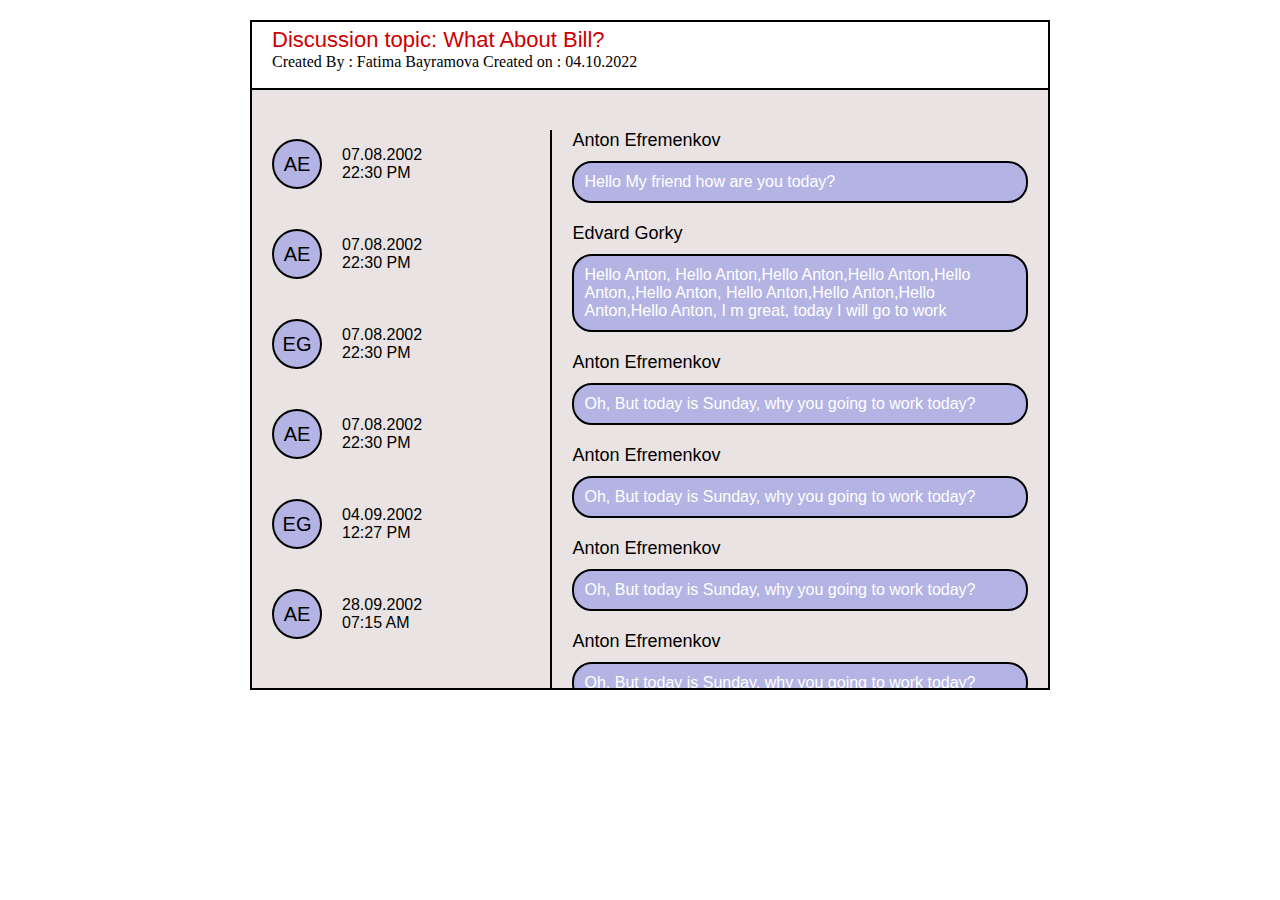
<file: Task 3/index.html>
<!DOCTYPE html>
<html lang="en">

<head>
    <meta charset="UTF-8">
    <meta http-equiv="X-UA-Compatible" content="IE=edge">
    <meta name="viewport" content="width=device-width, initial-scale=1.0">
    <link rel="stylesheet" href="https://cdnjs.cloudflare.com/ajax/libs/font-awesome/6.2.0/css/all.min.css"
        integrity="sha512-xh6O/CkQoPOWDdYTDqeRdPCVd1SpvCA9XXcUnZS2FmJNp1coAFzvtCN9BmamE+4aHK8yyUHUSCcJHgXloTyT2A=="
        crossorigin="anonymous" referrerpolicy="no-referrer" />
    <link rel="stylesheet" href="./assets/css/main.css">
    <title>Document</title>
</head>

<body>
    <div class="wrapper">
        <div class="main">
            <div class="main-inner">
                <i class="fa-sharp fa-solid fa-xmark mark"></i>
                <div class="text">
                    <h2>
                        Discussion topic: What About Bill?
                    </h2>
                    <p>Created By : Fatima Bayramova Created on : 04.10.2022</p>
                </div>

            </div>
            <div class="down-side">
                <div class="down-side-inner">
                    <div class="parent-pp">



                        <div class="profile-info">
                            <div class="profile-box">
                                <p>AE</p>
                            </div>
                            <div class="date-box">
                                <div class="inner-date-box">
                                    <p class="date">07.08.2002</p>
                                    <p class="date">22:30 PM</p>
                                </div>
                            </div>
                        </div>
                        <div class="profile-info">
                            <div class="profile-box">
                                <p>AE</p>
                            </div>
                            <div class="date-box">
                                <div class="inner-date-box">
                                    <p class="date">07.08.2002</p>
                                    <p class="date">22:30 PM</p>
                                </div>
                            </div>
                        </div>
                        <div class="profile-info">
                            <div class="profile-box">
                                <p>EG</p>
                            </div>
                            <div class="date-box">
                                <div class="inner-date-box">
                                    <p class="date">07.08.2002</p>
                                    <p class="date">22:30 PM</p>
                                </div>
                            </div>
                        </div>
                        <div class="profile-info">
                            <div class="profile-box">
                                <p>AE</p>
                            </div>
                            <div class="date-box">
                                <div class="inner-date-box">
                                    <p class="date">07.08.2002</p>
                                    <p class="date">22:30 PM</p>
                                </div>
                            </div>
                        </div>
                        <div class="profile-info">
                            <div class="profile-box">
                                <p>EG</p>
                            </div>
                            <div class="date-box">
                                <div class="inner-date-box">
                                    <p class="date">04.09.2002</p>
                                    <p class="date">12:27 PM</p>
                                </div>
                            </div>
                        </div>
                        <div class="profile-info">
                            <div class="profile-box">
                                <p>AE</p>
                            </div>
                            <div class="date-box">
                                <div class="inner-date-box">
                                    <p class="date">28.09.2002</p>
                                    <p class="date">07:15 AM</p>
                                </div>
                            </div>
                        </div>
                    </div>
                </div>
                <div class="down-side-inner second-side">
                    <div class="down-side-small">

                        <div class="messages">
                            <p class="sender">Anton Efremenkov</p>
                            <div class="message-input">
                                <p>Hello My friend how are you today?</p>
                            </div>
                        </div>
                        <div class="messages">
                            <p class="sender">Edvard Gorky</p>
                            <div class="message-input">
                                <p>Hello Anton, Hello Anton,Hello Anton,Hello Anton,Hello Anton,,Hello Anton, Hello
                                    Anton,Hello Anton,Hello Anton,Hello Anton, I m great,
                                    today I will go
                                    to work</p>
                            </div>
                        </div>
                        <div class="messages">
                            <p class="sender">Anton Efremenkov</p>
                            <div class="message-input">
                                <p>Oh, But today is Sunday, why you going to work today?</p>
                            </div>
                        </div>

                        <div class="messages">
                            <p class="sender">Anton Efremenkov</p>
                            <div class="message-input">
                                <p>Oh, But today is Sunday, why you going to work today?</p>
                            </div>
                        </div>
                        <div class="messages">
                            <p class="sender">Anton Efremenkov</p>
                            <div class="message-input">
                                <p>Oh, But today is Sunday, why you going to work today?</p>
                            </div>
                        </div>
                        <div class="messages">
                            <p class="sender">Anton Efremenkov</p>
                            <div class="message-input">
                                <p>Oh, But today is Sunday, why you going to work today?</p>
                            </div>
                        </div>
                    </div>
                </div>
            </div>
        </div>
    </div>
</body>

</html>
</file>
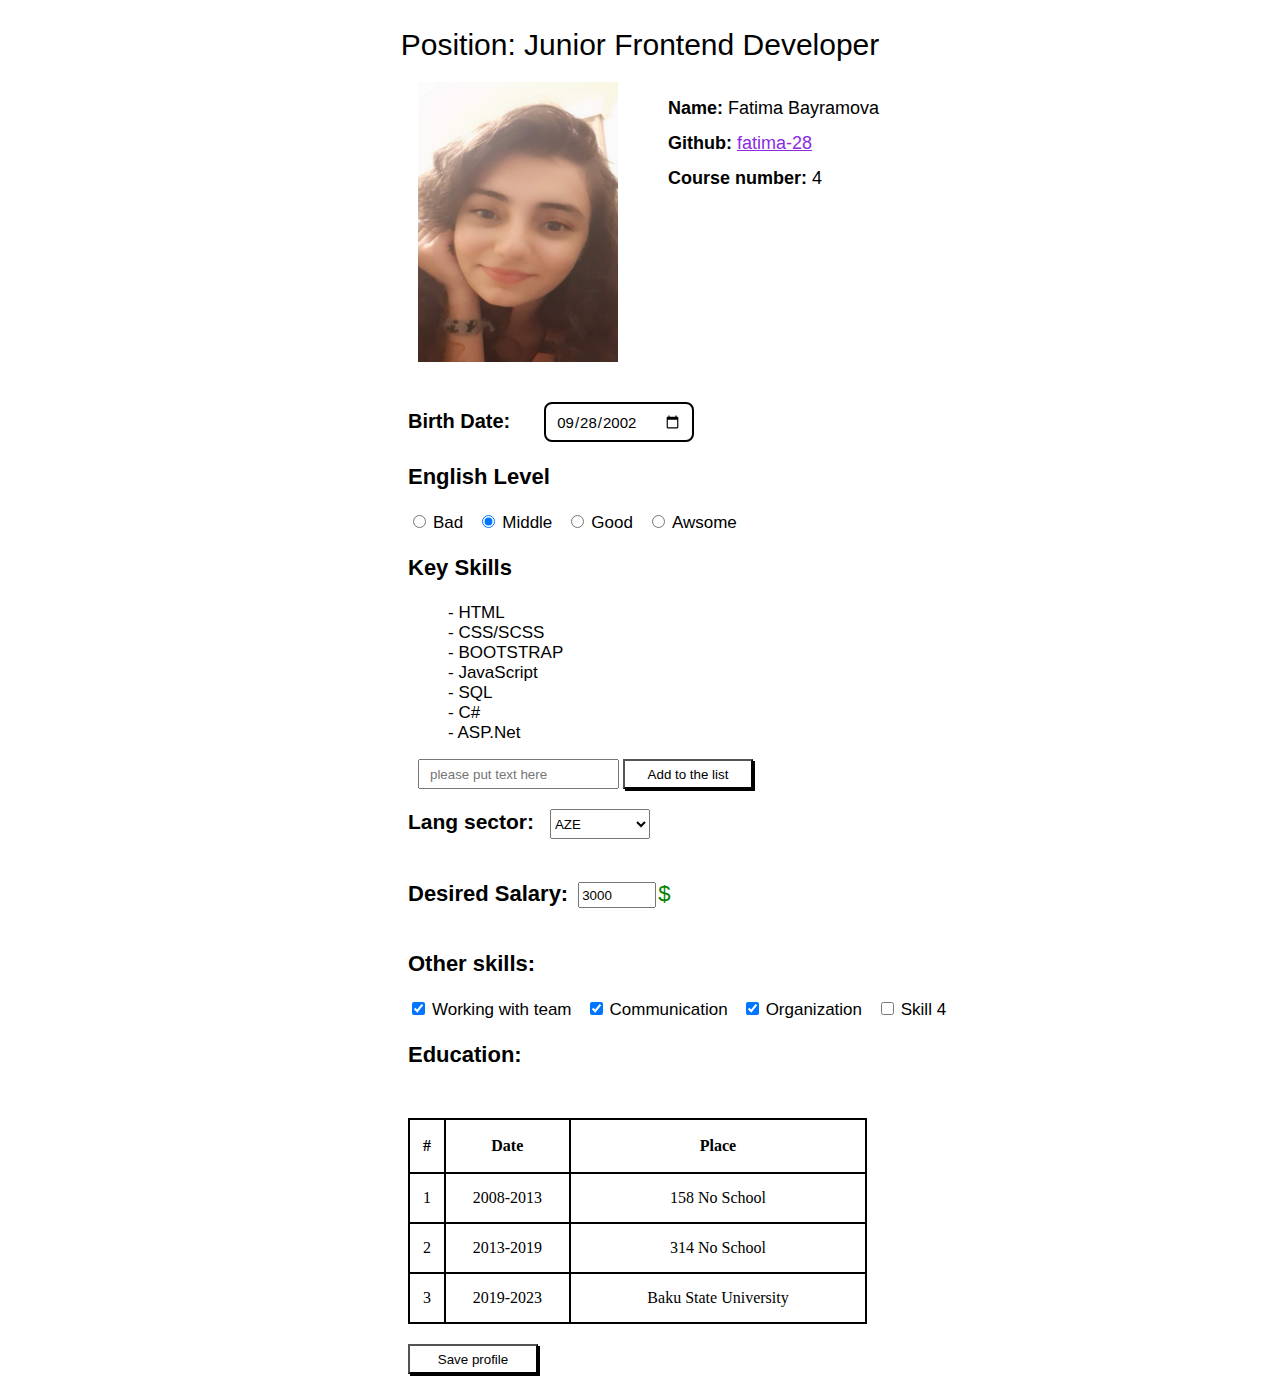
<file: Task-1/index.html>
<!DOCTYPE html>
<html lang="en">

<head>
    <meta charset="UTF-8">
    <meta http-equiv="X-UA-Compatible" content="IE=edge">
    <meta name="viewport" content="width=device-width, initial-scale=1.0">
    <link rel="stylesheet" href="./assets/css/style.css">
    <title>CV</title>
</head>

<body>
    <div class="body-box">
        <header>
            <div>
                <h1 class="title"><strong>Position:</strong> Junior Frontend Developer </h1>
            </div>

        </header>
        <main>
            <div class="main-info">
                <img src="./assets/image/profile-image.jpg" alt="image">
                <div class="text">
                    <p><b>Name:</b> Fatima Bayramova</p>
                    <p><b>Github:</b><a href="https://github.com/fatima-28">fatima-28</a></p>
                    <p><b>Course number:</b> 4</p>
                </div>
            </div>
            <div class="birthday">
                <form action="https://github.com/fatima-28">
                    <label for="birthday"><b class="text-birthday">Birth Date:</b></label>
                    <input type="date" id="birthday" name="birthday" value="2002-09-28">

                    <div class="eng-level box">
                        <p><b>English Level</b></p>
                        <input type="radio" name="one"> <label for="first">Bad</label>
                        <input type="radio" name="one" checked> <label for="first">Middle</label>
                        <input type="radio" name="one"> <label for="second">Good</label>
                        <input type="radio" name="one"> <label for="second">Awsome</label>
                    </div>
                    <div class="box key-skills">
                        <p><b>Key Skills</b></p>
                        <ul>
                            <li>
                                HTML
                            </li>
                            <li>
                                CSS/SCSS
                            </li>
                            <li>
                                BOOTSTRAP
                            </li>

                            <li>
                                JavaScript
                            </li>
                            <li>
                                SQL
                            </li>
                            <li>
                                C#
                            </li>
                            <li>
                                ASP.Net
                            </li>
                        </ul>
                        <input type="text" placeholder="please put text here">
                        <button>Add to the list</button>
                    </div>
                    <div class="options">
                        <label for="lang"> <b>Lang sector:</b> </label>
                        <select name="cars" id="cars">

                            <option value="aze" selected>AZE</option>
                            <option value="eng">ENG</option>
                            <option value="ru">RU</option>
                        </select>
                    </div>
                    <div class="salary">
                        <div class=" box salary-inner">
                            <p><b>Desired Salary:</b></p>
                            <input type="number" value="3000">
                            <p class="usd">$</p>
                        </div>
                    </div>

                    <div class=" box other">
                        <p><b>Other skills:</b></p>
                    </div>
                    <div>
                        <input type="checkbox" checked>
                        <label for="">Working with team</label>
                        <input type="checkbox" checked>
                        <label for="">Communication</label>
                        <input type="checkbox" checked>
                        <label for="">Organization </label>
                        <input type="checkbox">
                        <label for="">Skill 4</label>
                    </div>
                    <div class=" box other">
                        <p><b>Education:</b></p>


                    </div>
                    <table style="width:80%;">
                        <tr>
                            <th style="width: 40px;">#</th>
                            <th style="width: 150px;">Date</th>
                            <th style="width: 370px;">Place </th>
                        </tr>
                        <tr>
                            <td>1</td>
                            <td>2008-2013</td>
                            <td>158 No School </td>
                        </tr>
                        <tr>
                            <td>2</td>
                            <td>2013-2019</td>
                            <td>314 No School</td>
                        </tr>
                        <tr>
                            <td>3</td>
                            <td>2019-2023</td>
                            <td>Baku State University</td>
                        </tr>

                    </table>
                    <div class="last-button">
                        <button>
                            Save profile
                        </button>
                    </div>
                </form>
            </div>
        </main>
        <footer></footer>

    </div>
</body>

</html>
</file>
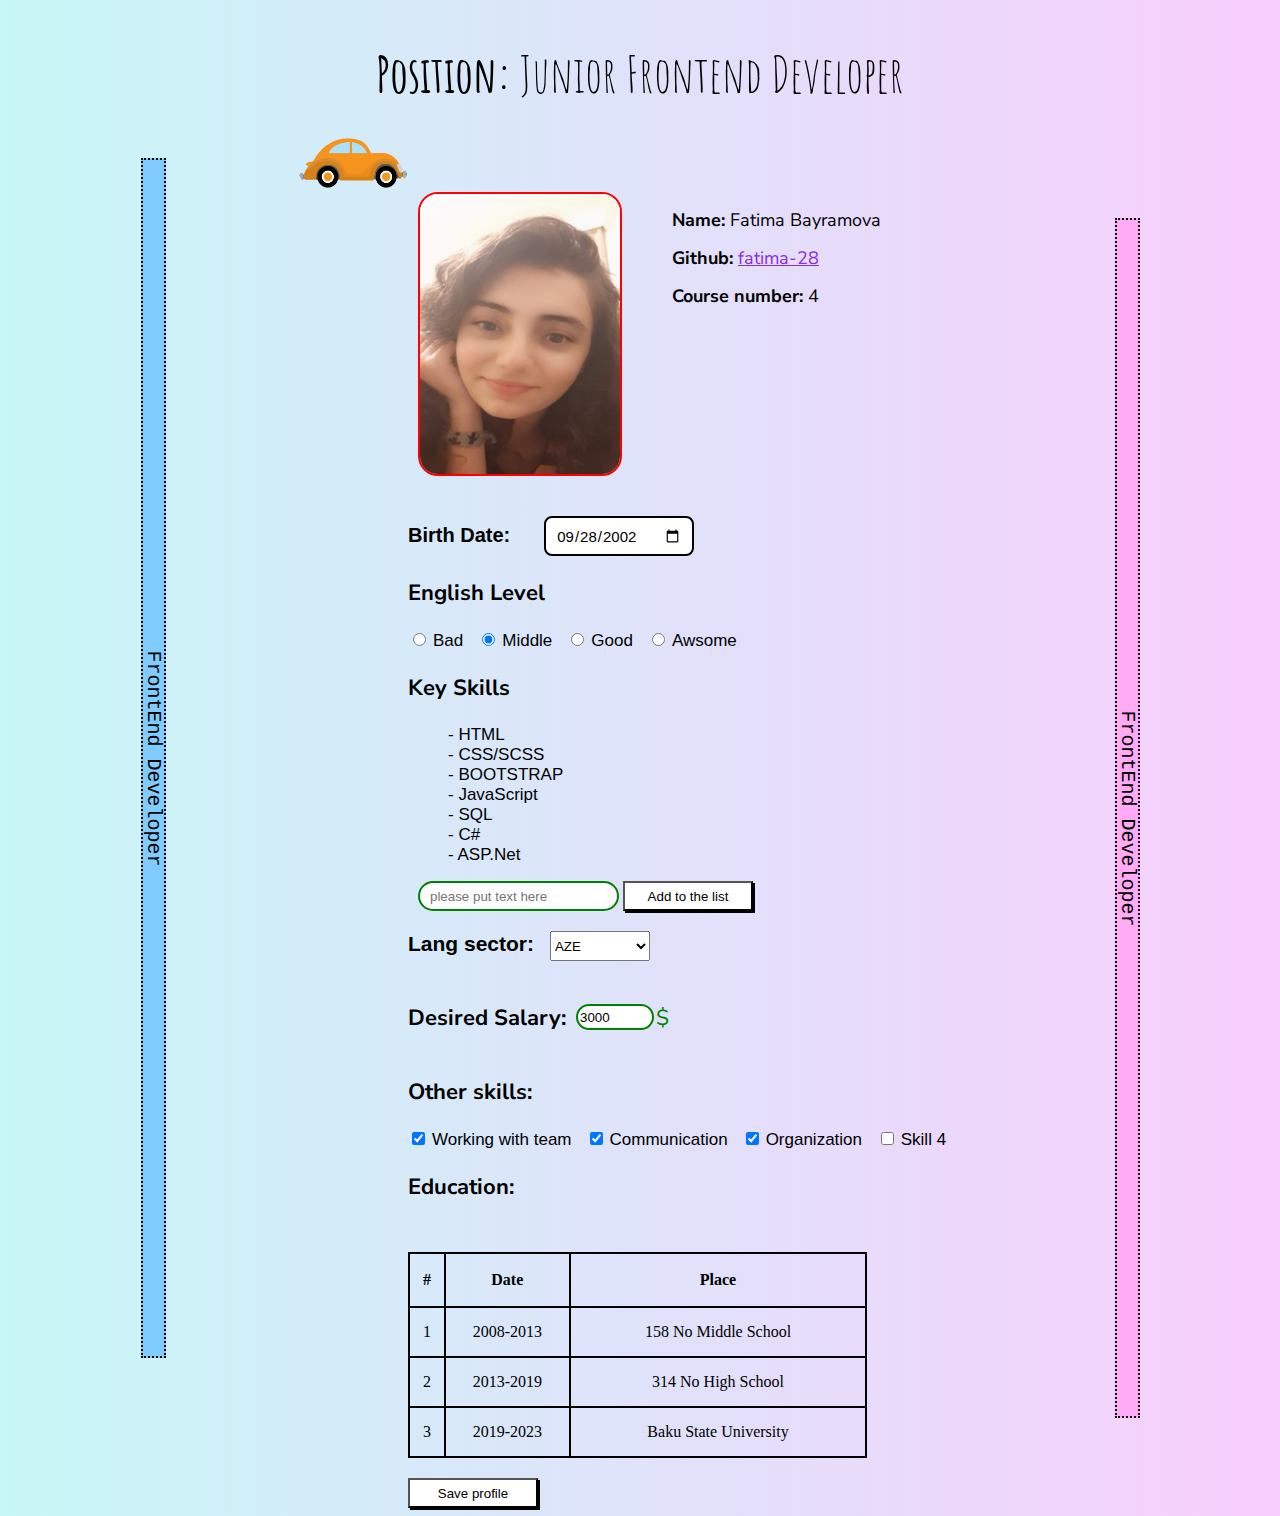
<file: Task-2/index.html>
<!DOCTYPE html>
<html lang="en">

<head>
    <meta charset="UTF-8">
    <meta http-equiv="X-UA-Compatible" content="IE=edge">
    <meta name="viewport" content="width=device-width, initial-scale=1.0">
    <link rel="stylesheet" href="./assets/css/style.css">
    <link rel="preconnect" href="https://fonts.googleapis.com">
    <link rel="preconnect" href="https://fonts.gstatic.com" crossorigin>
    <link
        href="https://fonts.googleapis.com/css2?family=Acme&family=Amatic+SC:wght@700&family=Josefin+Sans:ital,wght@0,400;1,700&family=Nunito+Sans&display=swap"
        rel="stylesheet">
    <title>CV</title>
</head>

<body>
    <div class="animating-box">
        <pre class="animate-text">FrontEnd Developer</pre>
    </div>
    <div class="body-box">
        <header>
            <div>
                <h1 class="title"><strong>Position:</strong> Junior Frontend Developer </h1>
                <img class="car" src="./assets/image/car.webp" alt="car">
            </div>

        </header>
        <main>
            <div class="main-info">
                <img src="./assets/image/profile-image.jpg" alt="image">
                <div class="text special-chars">
                    <p><b>Name:</b> Fatima Bayramova</p>
                    <p><b>Github:</b><a href="https://github.com/fatima-28">fatima-28</a></p>
                    <p><b>Course number:</b> 4</p>
                </div>
            </div>
            <div class="birthday">
                <form action="https://github.com/fatima-28">
                    <label for="birthday"><b class="text-birthday">Birth Date:</b></label>
                    <input type="date" id="birthday" name="birthday" value="2002-09-28">

                    <div class="eng-level box special-chars">
                        <p><b>English Level</b></p>
                        <input type="radio" name="one"> <label for="first">Bad</label>
                        <input type="radio" name="one" checked> <label for="first">Middle</label>
                        <input type="radio" name="one"> <label for="second">Good</label>
                        <input type="radio" name="one"> <label for="second">Awsome</label>
                    </div>
                    <div class="box key-skills special-chars">
                        <p><b>Key Skills</b></p>
                        <ul>
                            <li>
                                HTML
                            </li>
                            <li>
                                CSS/SCSS
                            </li>
                            <li>
                                BOOTSTRAP
                            </li>

                            <li>
                                JavaScript
                            </li>
                            <li>
                                SQL
                            </li>
                            <li>
                                C#
                            </li>
                            <li>
                                ASP.Net
                            </li>
                        </ul>
                        <input type="text" placeholder="please put text here">
                        <button>Add to the list</button>
                    </div>
                    <div class="options ">
                        <label for="lang" class="language"> <b>Lang sector:</b> </label>
                        <select name="cars" id="cars">

                            <option value="aze" selected>AZE</option>
                            <option value="eng">ENG</option>
                            <option value="ru">RU</option>
                        </select>
                    </div>
                    <div class="salary">
                        <div class=" box salary-inner special-chars">
                            <p><b>Desired Salary:</b></p>
                            <input type="number" value="3000">
                            <p class="usd">$</p>
                        </div>
                    </div>

                    <div class=" box other special-chars">
                        <p><b>Other skills:</b></p>
                    </div>
                    <div>
                        <input type="checkbox" checked>
                        <label for="">Working with team</label>
                        <input type="checkbox" checked>
                        <label for="">Communication</label>
                        <input type="checkbox" checked>
                        <label for="">Organization </label>
                        <input type="checkbox">
                        <label for="">Skill 4</label>
                    </div>
                    <div class=" box other special-chars">
                        <p><b>Education:</b></p>


                    </div>
                    <table style="width:80%;">
                        <tr>
                            <th style="width: 40px;">#</th>
                            <th style="width: 150px;">Date</th>
                            <th style="width: 370px;">Place </th>
                        </tr>
                        <tr>
                            <td>1</td>
                            <td>2008-2013</td>
                            <td>158 No Middle School </td>
                        </tr>
                        <tr>
                            <td>2</td>
                            <td>2013-2019</td>
                            <td>314 No High School</td>
                        </tr>
                        <tr>
                            <td>3</td>
                            <td>2019-2023</td>
                            <td>Baku State University</td>
                        </tr>

                    </table>
                    <div class="last-button">
                        <button>
                            Save profile
                        </button>
                    </div>
                </form>
            </div>
        </main>
        <footer></footer>

    </div>
    <div class="animating-box-second">
        <pre class="animate-text">FrontEnd Developer</pre>
    </div>
</body>

</html>
</file>
<file: Task 3/assets/css/main.css>
* {
  margin: 0;
  padding: 0;
  -webkit-box-sizing: border-box;
          box-sizing: border-box;
}

h2 {
  color: #cc0000;
}

.wrapper {
  display: -webkit-box;
  display: -ms-flexbox;
  display: flex;
  -webkit-box-pack: center;
      -ms-flex-pack: center;
          justify-content: center;
  -webkit-box-align: center;
      -ms-flex-align: center;
          align-items: center;
}

.main {
  margin-top: 20px;
  margin-left: 20px;
  margin-bottom: 20px;
}

.main-inner {
  width: 800px;
  height: 70px;
  border: 2px solid black;
  position: relative;
  display: -webkit-box;
  display: -ms-flexbox;
  display: flex;
  padding-left: 10px;
  -webkit-box-sizing: border-box;
          box-sizing: border-box;
}

.mark {
  font-size: 25px;
  position: absolute;
  right: 7px;
  cursor: pointer;
  top: 3px;
}

h2 {
  font-weight: 400;
  font-size: 22px;
  font-family: 'Trebuchet MS', 'Lucida Sans Unicode', 'Lucida Grande', 'Lucida Sans', Arial, sans-serif;
}

.text {
  padding: 10px;
  -webkit-box-sizing: border-box;
          box-sizing: border-box;
}

.text p, h2 {
  position: relative;
  bottom: 5px;
}

.down-side {
  width: 800px;
  height: 600px;
  border: 2px solid black;
  border-top: none;
}

.down-side {
  display: -webkit-box;
  display: -ms-flexbox;
  display: flex;
}

.down-side-inner:nth-child(1) {
  width: 300px;
  background-color: #e9e3e3;
}

.down-side-inner:nth-child(2) {
  width: 500px;
}

.profile-box {
  width: 50px;
  height: 50px;
  border-radius: 50%;
  border: 2.5px solid black;
  background-color: #b4b4e4;
  margin: auto;
  margin: 20px;
  cursor: pointer;
  display: -webkit-box;
  display: -ms-flexbox;
  display: flex;
  -webkit-box-pack: center;
      -ms-flex-pack: center;
          justify-content: center;
  -webkit-box-align: center;
      -ms-flex-align: center;
          align-items: center;
}

.down-side-inner {
  position: relative;
}

.profile-box p {
  font-weight: 200;
  font-size: 20px;
  font-family: 'Trebuchet MS', 'Lucida Sans Unicode', 'Lucida Grande', 'Lucida Sans', Arial, sans-serif;
}

.parent-pp {
  position: absolute;
  top: 50%;
  -webkit-transform: translateY(-50%);
          transform: translateY(-50%);
}

.profile-info {
  display: -webkit-box;
  display: -ms-flexbox;
  display: flex;
  -webkit-box-pack: justify;
      -ms-flex-pack: justify;
          justify-content: space-between;
}

.date-box {
  display: -webkit-box;
  display: -ms-flexbox;
  display: flex;
  -webkit-box-pack: center;
      -ms-flex-pack: center;
          justify-content: center;
  -webkit-box-align: center;
      -ms-flex-align: center;
          align-items: center;
}

.date {
  font-family: 'Trebuchet MS', 'Lucida Sans Unicode', 'Lucida Grande', 'Lucida Sans', Arial, sans-serif;
}

.down-side-small {
  min-height: 560px;
  border-left: 2px solid black;
}

.second-side {
  padding: 20px;
  padding-left: 0px;
  -webkit-box-sizing: border-box;
          box-sizing: border-box;
}

.down-side {
  background-color: #e9e3e3;
}

.message-input {
  padding: 10px;
  -webkit-box-sizing: border-box;
          box-sizing: border-box;
  background-color: white;
  border: 2px solid black;
  border-radius: 20px;
}

.messages {
  margin-left: 20px;
  margin-top: 20px;
}

.sender {
  font-size: 18px;
  margin-bottom: 10px;
  font-family: 'Trebuchet MS', 'Lucida Sans Unicode', 'Lucida Grande', 'Lucida Sans', Arial, sans-serif;
}

.message-input {
  background-color: #b4b4e4;
}

.message-input p {
  color: white;
  font-family: 'Trebuchet MS', 'Lucida Sans Unicode', 'Lucida Grande', 'Lucida Sans', Arial, sans-serif;
}

.down-side {
  overflow-y: scroll;
}
</file>
<file: Task-1/assets/css/style.css>
.title{
    font-size: 30px;
    font-weight: 200;
    text-align: center;
    font-family: 'Trebuchet MS', 'Lucida Sans Unicode', 'Lucida Grande', 'Lucida Sans', Arial, sans-serif;
}
.main-info img{
    width: 200px;
    height: 280px;
    margin-left: 40px;
}
.main-info{
    display: flex;
}
.text{
    margin-top: 20px;
}
.text p{
    margin-top: -4px;
     font-size: 18px;
   margin-left: 50px;
    font-family: 'Trebuchet MS', 'Lucida Sans Unicode', 'Lucida Grande', 'Lucida Sans', Arial, sans-serif;
}
a{
    color: blueviolet;
    margin-left: 5px;
}
a:hover{
    color: rgb(9, 12, 187);
}
.birthday{
    margin-left: 30px;
    margin-top: 40px;
}
.text-birthday{
    font-size: 20px;
    font-family: 'Trebuchet MS', 'Lucida Sans Unicode', 'Lucida Grande', 'Lucida Sans', Arial, sans-serif;
}
#birthday{
    padding: 10px;
    font-size: 15px;
    box-sizing: border-box;
    font-family: 'Trebuchet MS', 'Lucida Sans Unicode', 'Lucida Grande', 'Lucida Sans', Arial, sans-serif;
    width: 150px;
    height: 40px;
    margin-left: 20px;
    border: 2px solid black;
    border-radius: 8px;
}
.box{
    margin-top: 20px;
}
.box p{
  
    font-size: 22px;
     font-family: 'Trebuchet MS', 'Lucida Sans Unicode', 'Lucida Grande', 'Lucida Sans', Arial, sans-serif;
}
label{
    margin-right: 10px;
    font-size: 17px;
  
    font-family: 'Trebuchet MS', 'Lucida Sans Unicode', 'Lucida Grande', 'Lucida Sans', Arial, sans-serif;
}
ul li:before{ content:"- ";}
ul{list-style: none;}
li{
    font-size: 17px;
    font-family: 'Trebuchet MS', 'Lucida Sans Unicode', 'Lucida Grande', 'Lucida Sans', Arial, sans-serif;
}
.key-skills input{
    margin-left: 10px;
    height: 30px;
    padding: 10px;
    box-sizing: border-box;
}
button{
    height: 30px;
    width: 130px;
    cursor: pointer;
     box-shadow: 2px 2px ;
    background-color: white;
}
button:hover{
   color: white;
    background-color: rgb(0, 0, 0);
}
.options{
    margin-top: 20px;
}
.options label{
    font-size: 21px;
}
select{
    width: 100px;
    height: 30px;
   cursor: pointer;
   
}
.salary-inner{
    display: flex;
}
.salary-inner input{
    height: 20px;
    width: 70px;
    margin-top: 23px;
    margin-left: 10px;
}
.usd{
    font-size: 18px;
    color: green;
    margin-left: 2px;
}
main{
    margin-left: 80px;
}
table, th, td {
  border:2px solid black;
  border-collapse: collapse;
}
table{
    margin-top: 50px;
   
}
th,tr{
    height: 50px;
   
}
td{
    text-align: center;
}
body{
    display: flex;
    justify-content: center;
    align-items: center;
}
.last-button{
    margin-top: 20px;


}
</file>
<file: Task-2/assets/css/style.css>
.title{
    font-size: 50px;
    font-weight: 400;
    text-align: center;
    font-family: 'Amatic SC', cursive;
transition: 1s;
}
.title:hover{
    color: rgb(233, 0, 0);
    cursor: pointer;
}

.main-info img{
    width: 200px;
    height: 280px;
    margin-left: 40px;
}
.main-info{
    display: flex;
}
.text{
    margin-top: 20px;
}
.text p{
    margin-top: -4px;
     font-size: 18px;
   margin-left: 50px;
    font-family: 'Trebuchet MS', 'Lucida Sans Unicode', 'Lucida Grande', 'Lucida Sans', Arial, sans-serif;
}
a{
    color: blueviolet;
    margin-left: 5px;
}
a:hover{
    color: rgb(9, 12, 187);
}
.birthday{
    margin-left: 30px;
    margin-top: 40px;
}
.text-birthday{
    font-size: 20px;
    font-family: 'Trebuchet MS', 'Lucida Sans Unicode', 'Lucida Grande', 'Lucida Sans', Arial, sans-serif;
}
#birthday{
    padding: 10px;
    font-size: 15px;
    box-sizing: border-box;
    font-family: 'Trebuchet MS', 'Lucida Sans Unicode', 'Lucida Grande', 'Lucida Sans', Arial, sans-serif;
    width: 150px;
    height: 40px;
    margin-left: 20px;
    border: 2px solid black;
    border-radius: 8px;
}
.box{
    margin-top: 20px;
}
.box p{
  
    font-size: 22px;
     font-family: 'Trebuchet MS', 'Lucida Sans Unicode', 'Lucida Grande', 'Lucida Sans', Arial, sans-serif;
}
label{
    margin-right: 10px;
    font-size: 17px;
  
    font-family: 'Trebuchet MS', 'Lucida Sans Unicode', 'Lucida Grande', 'Lucida Sans', Arial, sans-serif;
}
ul li:before{ content:"- ";}
ul{list-style: none;}
li{
    font-size: 17px;
    font-family: 'Trebuchet MS', 'Lucida Sans Unicode', 'Lucida Grande', 'Lucida Sans', Arial, sans-serif;
}
.key-skills input{
    margin-left: 10px;
    height: 30px;
    padding: 10px;
    box-sizing: border-box;
}
button{
    height: 30px;
    width: 130px;
    cursor: pointer;
     box-shadow: 2px 2px ;
    background-color: white;
}
button:hover{
   color: white;
    background-color: rgb(0, 0, 0);
}
.options{
    margin-top: 20px;
}
.options label{
    font-size: 21px;
}
select{
    width: 100px;
    height: 30px;
   cursor: pointer;
   
}
.salary-inner{
    display: flex;
}
.salary-inner input{
    height: 20px;
    width: 70px;
    margin-top: 23px;
    margin-left: 10px;
}
.usd{
    font-size: 18px;
    color: green;
    margin-left: 2px;
}
main{
    margin-left: 80px;
}
table, th, td {
  border:2px solid black;
  border-collapse: collapse;
}
table{
    margin-top: 50px;
   
}
th,tr{
    height: 50px;
   
}
td{
    text-align: center;
}
body{
    display: flex;
    justify-content: space-evenly;
    align-items: center;
}
.last-button{
    margin-top: 20px;


}
.special-chars > p{
   font-family: 'Nunito Sans', sans-serif;
   cursor: pointer;
   transition: 2s;
}

.special-chars p:hover{
    transform: scale(1.1);
    color: rgb(219, 1, 1);
}
button{
    transition: 1s;
}
button:hover{
    transform: scale(1.1);
}
img{
    transition: 3s;
    cursor: pointer;
    border-radius: 20px;
    border: 2px solid red;
    z-index: 5;
}
img:hover{
transform: rotate(720deg);
}
tr,table{
    transition: 2s;
}
tr:hover{
    cursor: pointer;
    background-color: rgba(255, 255, 6, 0.63);
    
}
.title{
    animation-name: title;
  animation-duration: 4s;
  animation-iteration-count: infinite;
}
@keyframes title {
    0% {color: rgb(0, 0, 0)}
  500% {color: red;}
  90% {color: yellow;}
  100% {color: black;}
}
body{
    background-color: rgb(196, 255, 255); /* For browsers that do not support gradients */
  background-image: linear-gradient(to right, rgb(199, 247, 247) , rgb(248, 206, 252));
}
input{
    border-radius : 20px;
    cursor: pointer;
    border: 2px solid green;
}
input:focus{
  background-color: rgb(255, 255, 209);
}
.animating-box{
    border: 2px dotted black;
    width: 25px;
    height: 1200px;
    background-color: rgb(128, 204, 255);
    animation-name: moving;
  animation-duration: 6s;
  animation-iteration-count: infinite;
  position: relative
}
@keyframes moving {
    0% {top: -50px;}
  50% {top: 90px;}
  80% {top: 0px;}
  90% {top: 90px;}
  100% {top: -50px;}
}
.animating-box-second{
    border: 2px dotted black;
    width: 25px;
    height: 1200px;
    
    background-color: rgb(255, 170, 244);
    animation-name: moving;
  animation-duration: 6s;
  animation-iteration-count: infinite;
  position: relative;
  bottom: -60px;
}

/* @keyframes movingSecond {
    0% {top: 0px;}
  50% {top: -90px;}
  80% {top: 0px;}
  90% {top: -90px;}
  100% {top: 0px;}
} */
.animate-text{
    rotate: 90deg;
    font-size: 20px;
     animation-name: textColor;
  animation-duration: 3s;
  animation-iteration-count: infinite;

}
@keyframes textColor {
    0% {color: black;}
  50% {color: white;}
  100% {color: black;}
}
.animating-box,.animating-box-second{
display: flex;
justify-content: center;
align-items: center;
transition: 1s;
cursor: pointer;
padding: 10px;
box-sizing: border-box;
}
.animating-box:hover,.animating-box-second:hover{
    transform: scale(1.2);
}
.car{
    width: 110px;
    height: 50px;
    border: none;
    animation-name: carDriving;
  animation-duration: 3s;
  animation-iteration-count: infinite;
}
@keyframes carDriving {
    0% {margin-left: -80px;}
  
  100% {margin-left: 500px;}
}
</file>
